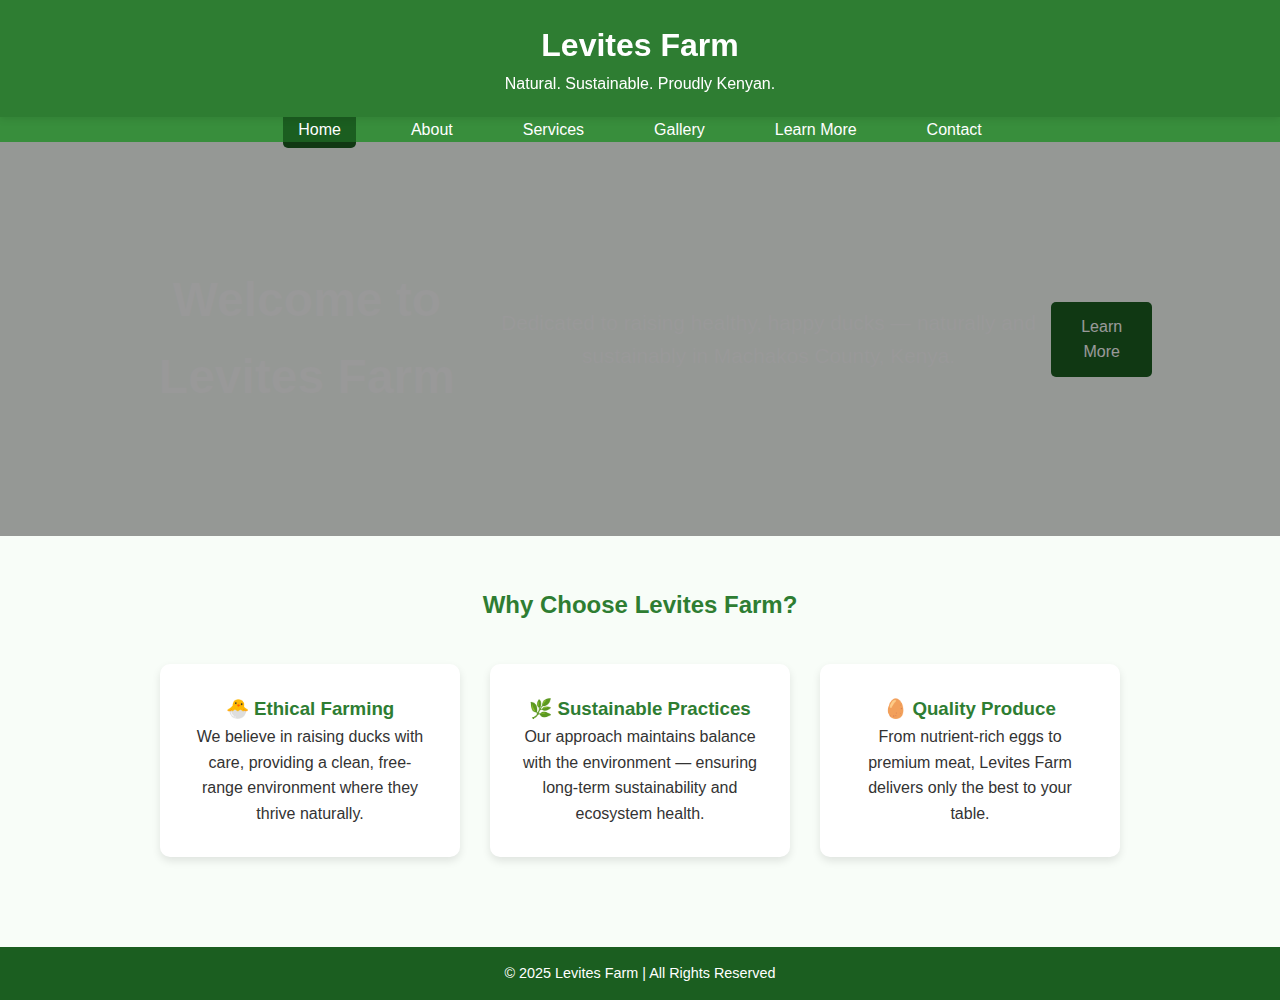
<file: index.html>
<!DOCTYPE html>
<html lang="en">
<head>
  <meta charset="UTF-8">
  <meta name="viewport" content="width=device-width, initial-scale=1.0">
  <title>Levites Farm | Home</title>
  <link rel="stylesheet" href="style.css">
  <style>
    /* Consistent Green Theme (copied from Learn More page) */
    body {
      font-family: 'Poppins', sans-serif;
      background-color: #f8fdf8;
      color: #333;
      margin: 0;
      padding: 0;
    }

    header {
      background-color: #2e7d32;
      color: white;
      padding: 20px 0;
      text-align: center;
    }

    nav ul {
      list-style: none;
      margin: 0;
      padding: 0;
      display: flex;
      justify-content: center;
      background-color: #388e3c;
    }

    nav ul li {
      margin: 0 20px;
    }

    nav ul li a {
      color: white;
      text-decoration: none;
      font-weight: 500;
      padding: 10px 15px;
      transition: background 0.3s ease;
    }

    nav ul li a:hover,
    nav ul li a.active {
      background-color: #1b5e20;
      border-radius: 5px;
    }

    section {
      padding: 50px 10%;
      text-align: center;
    }

    h2, h3 {
      color: #2e7d32;
    }

    .hero {
      background: url("https://images.unsplash.com/photo-1589643519208-3b2d03e85633?auto=format&fit=crop&w=1600&q=80") center/cover no-repeat;
      color: white;
      text-align: center;
      padding: 120px 10%;
      border-radius: 0 0 20px 20px;
    }

    .hero h1 {
      font-size: 3em;
      margin: 0;
    }

    .hero p {
      font-size: 1.3em;
      margin: 20px 0;
    }

    .hero a {
      background: #1b5e20;
      color: white;
      padding: 12px 25px;
      text-decoration: none;
      border-radius: 5px;
      font-weight: 500;
      transition: background 0.3s ease;
    }

    .hero a:hover {
      background: #2e7d32;
    }

    .features {
      display: flex;
      flex-wrap: wrap;
      justify-content: center;
      gap: 30px;
      margin-top: 40px;
    }

    .feature {
      background: white;
      border-radius: 10px;
      box-shadow: 0 4px 8px rgba(0,0,0,0.1);
      padding: 30px;
      width: 300px;
      transition: transform 0.3s ease;
    }

    .feature:hover {
      transform: translateY(-8px);
    }

    .feature h3 {
      color: #2e7d32;
    }

    footer {
      background-color: #1b5e20;
      color: white;
      text-align: center;
      padding: 15px 0;
      margin-top: 40px;
    }
  </style>
</head>
<body>
  <header>
    <h1>Levites Farm</h1>
    <p>Natural. Sustainable. Proudly Kenyan.</p>
  </header>

  <nav>
    <ul>
      <li><a href="index.html" class="active">Home</a></li>
      <li><a href="about.html">About</a></li>
      <li><a href="services.html">Services</a></li>
      <li><a href="gallery.html">Gallery</a></li>
      <li><a href="learnmore.html">Learn More</a></li>
      <li><a href="contact.html">Contact</a></li>
    </ul>
  </nav>

  <section class="hero">
    <h1>Welcome to Levites Farm</h1>
    <p>Dedicated to raising healthy, happy ducks — naturally and sustainably in Machakos County, Kenya.</p>
    <a href="learnmore.html">Learn More</a>
  </section>

  <section>
    <h2>Why Choose Levites Farm?</h2>
    <div class="features">
      <div class="feature">
        <h3>🐣 Ethical Farming</h3>
        <p>We believe in raising ducks with care, providing a clean, free-range environment where they thrive naturally.</p>
      </div>
      <div class="feature">
        <h3>🌿 Sustainable Practices</h3>
        <p>Our approach maintains balance with the environment — ensuring long-term sustainability and ecosystem health.</p>
      </div>
      <div class="feature">
        <h3>🥚 Quality Produce</h3>
        <p>From nutrient-rich eggs to premium meat, Levites Farm delivers only the best to your table.</p>
      </div>
    </div>
  </section>

  <footer>
    <p>© 2025 Levites Farm | All Rights Reserved</p>
  </footer>
</body>
</html>
</file>
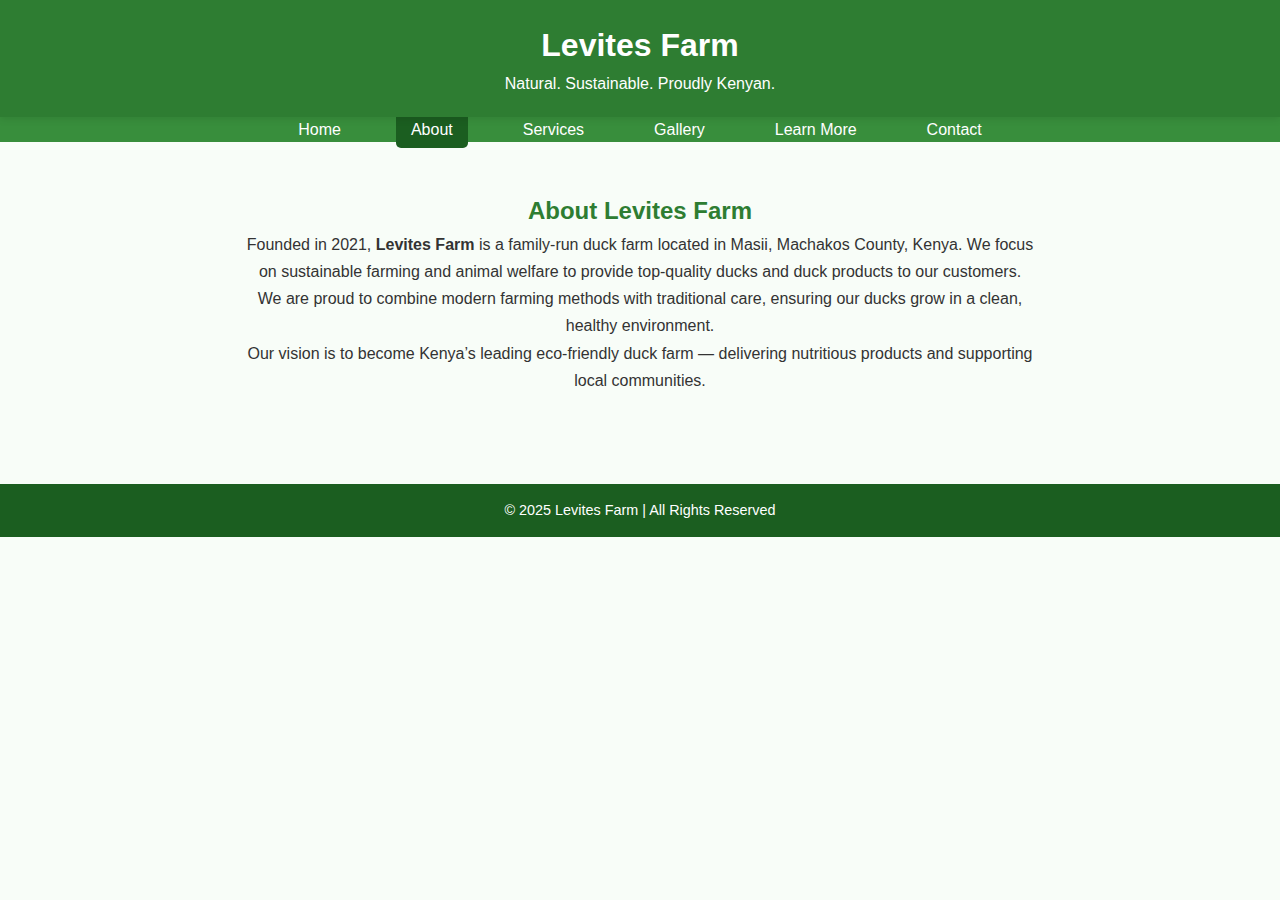
<file: about.html>
<!DOCTYPE html>
<html lang="en">
<head>
  <meta charset="UTF-8">
  <meta name="viewport" content="width=device-width, initial-scale=1.0">
  <title>Levites Farm | About Us</title>
  <link rel="stylesheet" href="style.css">
  <style>
    body {font-family:'Poppins',sans-serif;background:#f8fdf8;color:#333;margin:0;}
    header {background:#2e7d32;color:white;text-align:center;padding:20px 0;}
    nav ul {display:flex;justify-content:center;list-style:none;margin:0;padding:0;background:#388e3c;}
    nav ul li {margin:0 20px;}
    nav ul li a {color:white;text-decoration:none;padding:10px 15px;border-radius:5px;transition:background 0.3s;}
    nav ul li a:hover,nav ul li a.active{background:#1b5e20;}
    section {padding:50px 10%;text-align:center;}
    h2,h3{color:#2e7d32;}
    .content{max-width:800px;margin:auto;line-height:1.7;}
    footer{background:#1b5e20;color:white;text-align:center;padding:15px 0;margin-top:40px;}
  </style>
</head>
<body>
<header>
  <h1>Levites Farm</h1>
  <p>Natural. Sustainable. Proudly Kenyan.</p>
</header>

<nav>
  <ul>
    <li><a href="index.html">Home</a></li>
    <li><a href="about.html" class="active">About</a></li>
    <li><a href="services.html">Services</a></li>
    <li><a href="gallery.html">Gallery</a></li>
    <li><a href="learnmore.html">Learn More</a></li>
    <li><a href="contact.html">Contact</a></li>
  </ul>
</nav>

<section>
  <h2>About Levites Farm</h2>
  <div class="content">
    <p>Founded in 2021, <strong>Levites Farm</strong> is a family-run duck farm located in Masii, Machakos County, Kenya. We focus on sustainable farming and animal welfare to provide top-quality ducks and duck products to our customers.</p>
    <p>We are proud to combine modern farming methods with traditional care, ensuring our ducks grow in a clean, healthy environment.</p>
    <p>Our vision is to become Kenya’s leading eco-friendly duck farm — delivering nutritious products and supporting local communities.</p>
  </div>
</section>

<footer>
  <p>© 2025 Levites Farm | All Rights Reserved</p>
</footer>
</body>
</html>
</file>
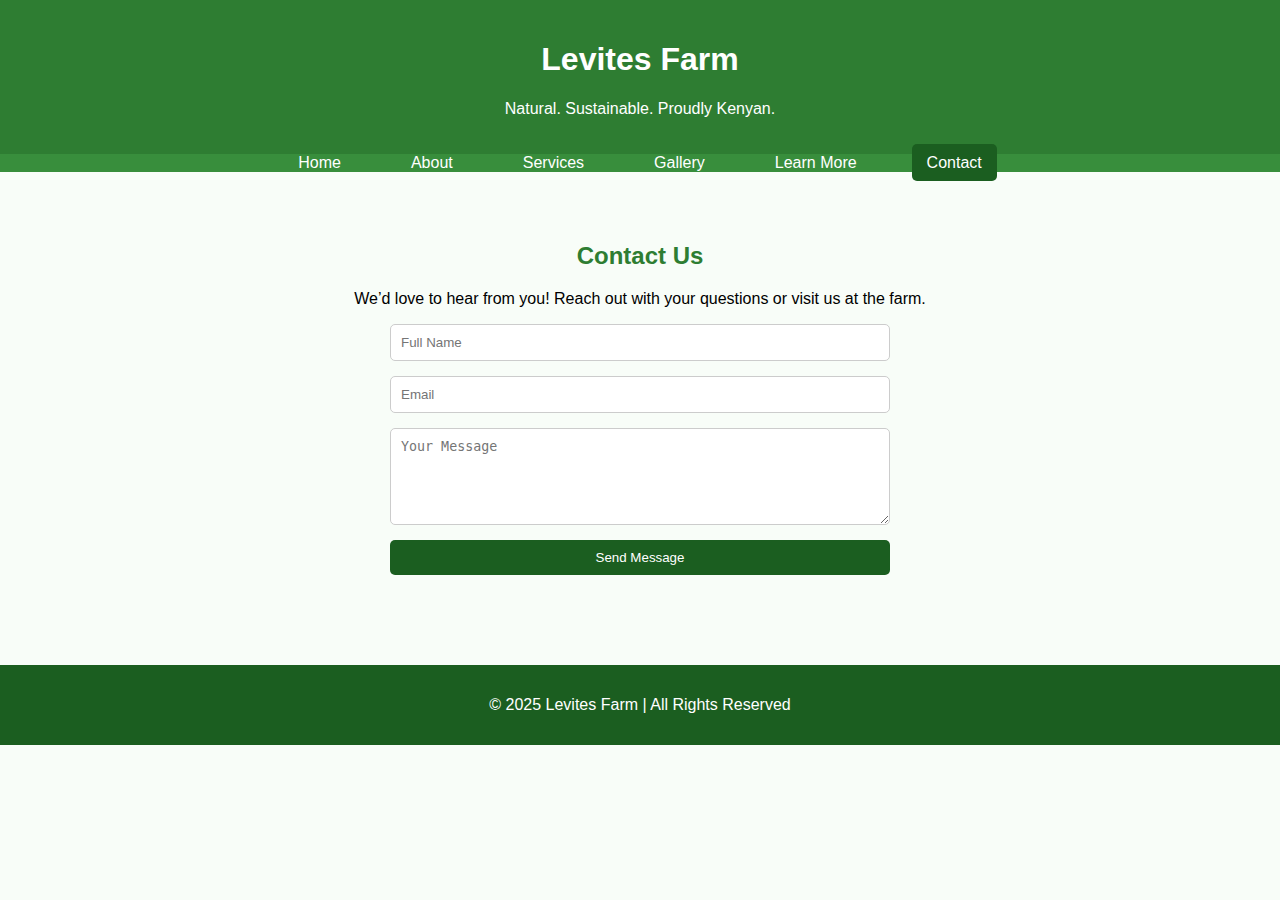
<file: contact.html>
<!DOCTYPE html>
<html lang="en">
<head>
  <meta charset="UTF-8">
  <meta name="viewport" content="width=device-width, initial-scale=1.0">
  <title>Levites Farm | Contact Us</title>
  <style>
    body{font-family:'Poppins',sans-serif;background:#f8fdf8;margin:0;}
    header{background:#2e7d32;color:white;text-align:center;padding:20px 0;}
    nav ul{display:flex;justify-content:center;list-style:none;margin:0;padding:0;background:#388e3c;}
    nav ul li{margin:0 20px;}
    nav ul li a{color:white;text-decoration:none;padding:10px 15px;border-radius:5px;transition:background .3s;}
    nav ul li a:hover,nav ul li a.active{background:#1b5e20;}
    section{padding:50px 10%;text-align:center;}
    h2{color:#2e7d32;}
    form{max-width:500px;margin:auto;display:flex;flex-direction:column;gap:15px;}
    input,textarea{padding:10px;border:1px solid #ccc;border-radius:5px;}
    button{background:#1b5e20;color:white;border:none;padding:10px 20px;border-radius:5px;cursor:pointer;transition:.3s;}
    button:hover{background:#2e7d32;}
    footer{background:#1b5e20;color:white;text-align:center;padding:15px 0;margin-top:40px;}
  </style>
</head>
<body>
<header>
  <h1>Levites Farm</h1>
  <p>Natural. Sustainable. Proudly Kenyan.</p>
</header>

<nav>
  <ul>
    <li><a href="index.html">Home</a></li>
    <li><a href="about.html">About</a></li>
    <li><a href="services.html">Services</a></li>
    <li><a href="gallery.html">Gallery</a></li>
    <li><a href="learnmore.html">Learn More</a></li>
    <li><a href="contact.html" class="active">Contact</a></li>
  </ul>
</nav>

<section>
  <h2>Contact Us</h2>
  <p>We’d love to hear from you! Reach out with your questions or visit us at the farm.</p>
  <form>
    <input type="text" placeholder="Full Name" required>
    <input type="email" placeholder="Email" required>
    <textarea placeholder="Your Message" rows="5" required></textarea>
    <button type="submit">Send Message</button>
  </form>
</section>

<footer>
  <p>© 2025 Levites Farm | All Rights Reserved</p>
</footer>
</body>
</html>
</file>
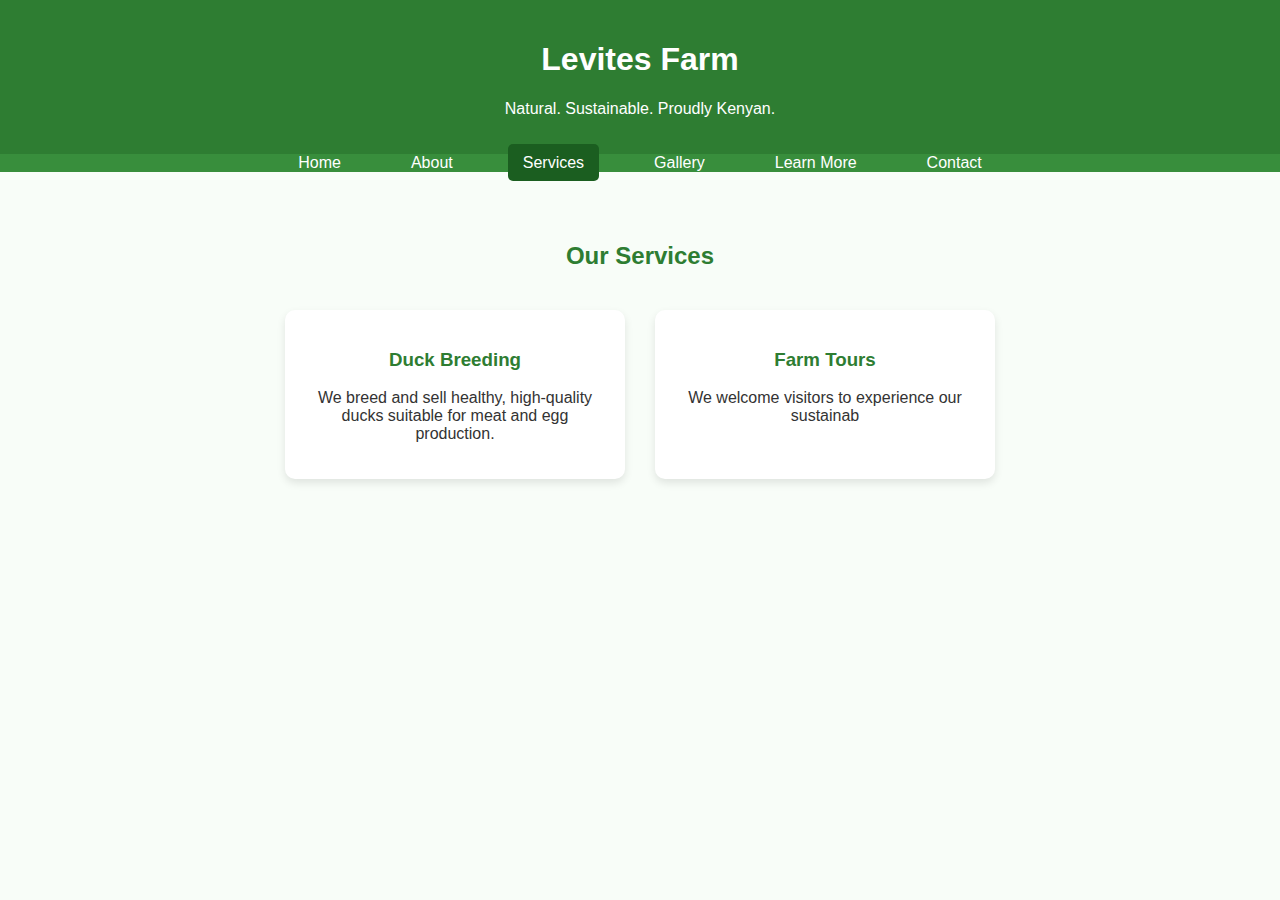
<file: services.html>
<!DOCTYPE html>
<html lang="en">
<head>
  <meta charset="UTF-8">
  <meta name="viewport" content="width=device-width, initial-scale=1.0">
  <title>Levites Farm | Services</title>
  <style>
    body{font-family:'Poppins',sans-serif;background:#f8fdf8;margin:0;color:#333;}
    header{background:#2e7d32;color:white;text-align:center;padding:20px 0;}
    nav ul{display:flex;justify-content:center;list-style:none;margin:0;padding:0;background:#388e3c;}
    nav ul li{margin:0 20px;}
    nav ul li a{color:white;text-decoration:none;padding:10px 15px;border-radius:5px;transition:background .3s;}
    nav ul li a:hover,nav ul li a.active{background:#1b5e20;}
    section{padding:50px 10%;text-align:center;}
    h2,h3{color:#2e7d32;}
    .services{display:flex;flex-wrap:wrap;justify-content:center;gap:30px;margin-top:40px;}
    .service-card{background:white;border-radius:10px;box-shadow:0 4px 8px rgba(0,0,0,.1);padding:20px;width:300px;}
    .service-card:hover{transform:translateY(-8px);transition:.3s;}
    footer{background:#1b5e20;color:white;text-align:center;padding:15px 0;margin-top:40px;}
  </style>
</head>
<body>
<header>
  <h1>Levites Farm</h1>
  <p>Natural. Sustainable. Proudly Kenyan.</p>
</header>

<nav>
  <ul>
    <li><a href="index.html">Home</a></li>
    <li><a href="about.html">About</a></li>
    <li><a href="services.html" class="active">Services</a></li>
    <li><a href="gallery.html">Gallery</a></li>
    <li><a href="learnmore.html">Learn More</a></li>
    <li><a href="contact.html">Contact</a></li>
  </ul>
</nav>

<section>
  <h2>Our Services</h2>
  <div class="services">
    <div class="service-card">
      <h3>Duck Breeding</h3>
      <p>We breed and sell healthy, high-quality ducks suitable for meat and egg production.</p>
    </div>
    <div class="service-card">
      <h3>Farm Tours</h3>
      <p>We welcome visitors to experience our sustainab
</file>
<file: style.css>
/* General Reset */
* {
  margin: 0;
  padding: 0;
  box-sizing: border-box;
  font-family: 'Poppins', sans-serif;
}

/* Theme Colors */
:root {
  --green: #2e8b57;
  --light-green: #def5e5;
  --dark-green: #1f5e3f;
  --white: #ffffff;
  --gray: #f3f3f3;
}

/* Body layout to keep footer at bottom */
html, body {
  height: 100%;
}

body {
  display: flex;
  flex-direction: column;
  background-color: var(--light-green);
  color: #222;
  line-height: 1.6;
}

/* Make main expand to push footer down */
main {
  flex: 1;
}

/* Header */
header {
  background-color: var(--green);
  color: var(--white);
  padding: 15px 0;
  box-shadow: 0 2px 8px rgba(0, 0, 0, 0.1);
  position: sticky;
  top: 0;
  z-index: 100;
}

header .container {
  width: 90%;
  margin: 0 auto;
  display: flex;
  justify-content: space-between;
  align-items: center;
}

.logo {
  font-size: 1.8rem;
  font-weight: bold;
}

/* Navigation */
.nav-links {
  list-style: none;
  display: flex;
  gap: 20px;
}

.nav-links a {
  color: var(--white);
  text-decoration: none;
  font-weight: 500;
  transition: color 0.3s ease;
}

.nav-links a:hover,
.nav-links .active {
  color: var(--light-green);
}

/* Hero Section */
.hero {
  background: url('https://images.unsplash.com/photo-1598188306153-3a6c21d4fba2?auto=format&fit=crop&w=1200&q=80') no-repeat center/cover;
  height: 85vh;
  display: flex;
  align-items: center;
  justify-content: center;
  text-align: center;
  color: var(--white);
  position: relative;
}

.hero::after {
  content: '';
  position: absolute;
  inset: 0;
  background-color: rgba(0, 0, 0, 0.4);
}

.hero-text {
  position: relative;
  z-index: 1;
  max-width: 700px;
}

.hero-text h2 {
  font-size: 2.5rem;
  margin-bottom: 15px;
}

.hero-text p {
  font-size: 1.2rem;
  margin-bottom: 20px;
}

.btn {
  display: inline-block;
  padding: 10px 20px;
  background-color: var(--dark-green);
  color: var(--white);
  text-decoration: none;
  border-radius: 25px;
  transition: background 0.3s ease;
}

.btn:hover {
  background-color: var(--green);
}

/* Content Sections */
section {
  padding: 60px 20px;
  text-align: center;
}

.intro {
  background-color: var(--gray);
  color: #333;
  padding: 50px 20px;
}

.content .cards {
  display: flex;
  flex-wrap: wrap;
  justify-content: center;
  gap: 25px;
  margin-top: 30px;
}

.card {
  background-color: var(--white);
  border-radius: 12px;
  box-shadow: 0 2px 10px rgba(0, 0, 0, 0.1);
  padding: 25px;
  width: 280px;
  transition: transform 0.3s ease, box-shadow 0.3s ease;
}

.card:hover {
  transform: translateY(-5px);
  box-shadow: 0 4px 15px rgba(0, 0, 0, 0.15);
}

/* Footer */
footer {
  background-color: var(--green);
  color: var(--white);
  text-align: center;
  padding: 15px;
  font-size: 0.9rem;
  margin-top: auto;
}

/* Animation */
.fade-in {
  animation: fadeIn 1.2s ease-in-out;
}

@keyframes fadeIn {
  from {
    opacity: 0;
    transform: translateY(20px);
  }
  to {
    opacity: 1;
    transform: translateY(0);
  }
}

/* Responsive */
@media (max-width: 768px) {
  .nav-links {
    flex-wrap: wrap;
    justify-content: center;
  }

  .card {
    width: 90%;
  }

  .hero-text h2 {
    font-size: 2rem;
  }
}
</file>
